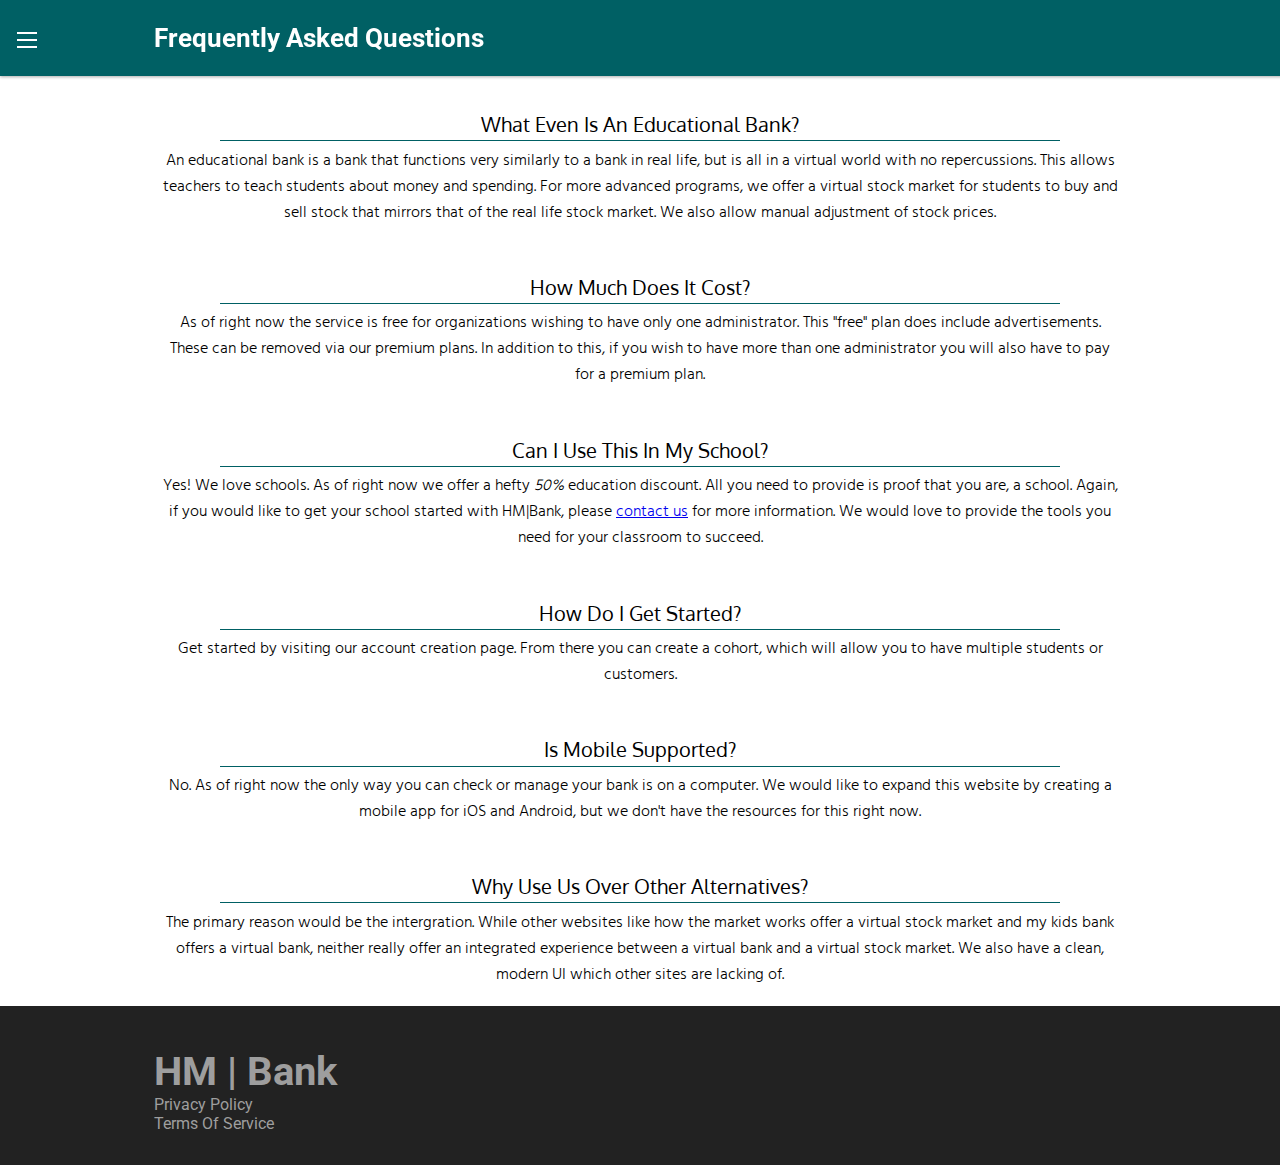
<file: faqprimo.html>
<!DOCTYPE html>
<html>
 <!-- Note: When Updating This Page Please Update The mobile Version too. Copy + paste will be just fine Don't Copy Pasta Anything but questions please -->
 <head>
   <meta charset="utf-8">
   <meta name="viewport" content="width=device-width">
   <title>HM Bank | FAQ</title>
   <link href="faq.css" rel="stylesheet" type="text/css" />
   <link href="https://fonts.googleapis.com/css?family=Hind+Siliguri|Roboto:100,300,400|Oxygen" rel="stylesheet">
   <link href="./topbar-sidebar.css" rel="stylesheet" type="text/css"/>
   <link href="https://fonts.googleapis.com/icon?family=Material+Icons"
     rel="stylesheet">
   <link href="footer.css" rel="stylesheet" type="text/css" />
 </head>
 <body>
   <!--Headbar/sidebar -->
   <div id="dim"></div>
   <div id="headbar">
     <h2>Frequently Asked Questions</h2>
   </div>
   <div id="sidebar">
     <ul>
       <li><a href="./index.html"><span class="material-icons" title="Your Home">home</span> Home</a></li>
       <li><a href="#" class="current"><span class="material-icons">question_answer</span> FAQ's</a></li>
       <li><a href="./create3-0.html"><span class="material-icons">add_circle</span> Create An Account</a></li>
       <li><a href="./login3-0.html"><span class="material-icons">lock_outline</span> Login</a></li>
     </ul>
     <div id="sidebar-btn">
       <span></span>
       <span></span>
       <span></span>
    </div>
   </div>
   <!-- Headbar.sidebar end -->
   <div id="main">
   <h2 class="faqhead top">What Even Is An Educational Bank?</h2>
   <p class="faqpar">An educational bank is a bank that functions very similarly to a bank in real life, but is all in a virtual world with no repercussions. This allows teachers to teach students about money and spending. For more advanced programs, we offer a virtual stock market for students to buy and sell stock that mirrors that of the real life stock market. We also allow manual adjustment of stock prices.</p>
   <h2 class="faqhead">How Much Does It Cost?</h2>
   <p class="faqpar">As of right now the service is free for organizations wishing to have only one administrator. This "free" plan does include advertisements. These can be removed via our premium plans. In addition to this, if you wish to have more than one administrator you will also have to pay for a premium plan.</p>
   <h2 class="faqhead">Can I Use This In My School?</h2>
   <p class="faqpar">Yes! We love schools. As of right now we offer a hefty <em>50%</em> education discount. All you need to provide is proof that you are, a school. Again, if you would like to get your school started with HM|Bank, please <a href="#">contact us</a> for more information. We would love to provide the tools you need for your classroom to succeed.</p>
   <h2 class="faqhead">How Do I Get Started?</h2>
   <p class="faqpar">Get started by visiting our account creation page. From there you can create a cohort, which will allow you to have multiple students or customers.</p>
   <h2 class="faqhead">Is Mobile Supported?</h2>
   <p class="faqpar">No. As of right now the only way you can check or manage your bank is on a computer. We would like to expand this website by creating a mobile app for iOS and Android, but we don't have the resources for this right now.</p>
   <h2 class="faqhead">Why Use Us Over Other Alternatives?</h2>
   <p class="faqpar">The primary reason would be the intergration. While other websites like how the market works offer a virtual stock market and my kids bank offers a virtual bank, neither really offer an integrated experience between a virtual bank and a virtual stock market. We also have a clean, modern UI which other sites are lacking of. </p>
   </div>

   <footer>
     <div class="f-wrapper">
       <h2>
         HM | Bank
       </h2>
       <ul class="f-list">
         <li><a href="./privacy.tos/privacy.html">Privacy Policy</a></li>
         <li><a href="#">Terms Of Service</a></li>
       </ul>
     </div>
   </footer>

   <script src="https://ajax.googleapis.com/ajax/libs/jquery/1.12.4/jquery.min.js"></script>
   <script>
   //jQuery Crap plox ignore
     $(document).ready(function(){
           $('#sidebar-btn').click(function(){
               $('#sidebar').toggleClass('active');
               $('#dim').toggleClass('active');
               $('#headbar').toggleClass('active');
           });
           $('#dim').click(function(){
               $('#sidebar').toggleClass('active');
               $('#dim').toggleClass('active');
               $('#headbar').toggleClass('active');
           });
       });
   </script>
 </body>
</html>
</file>
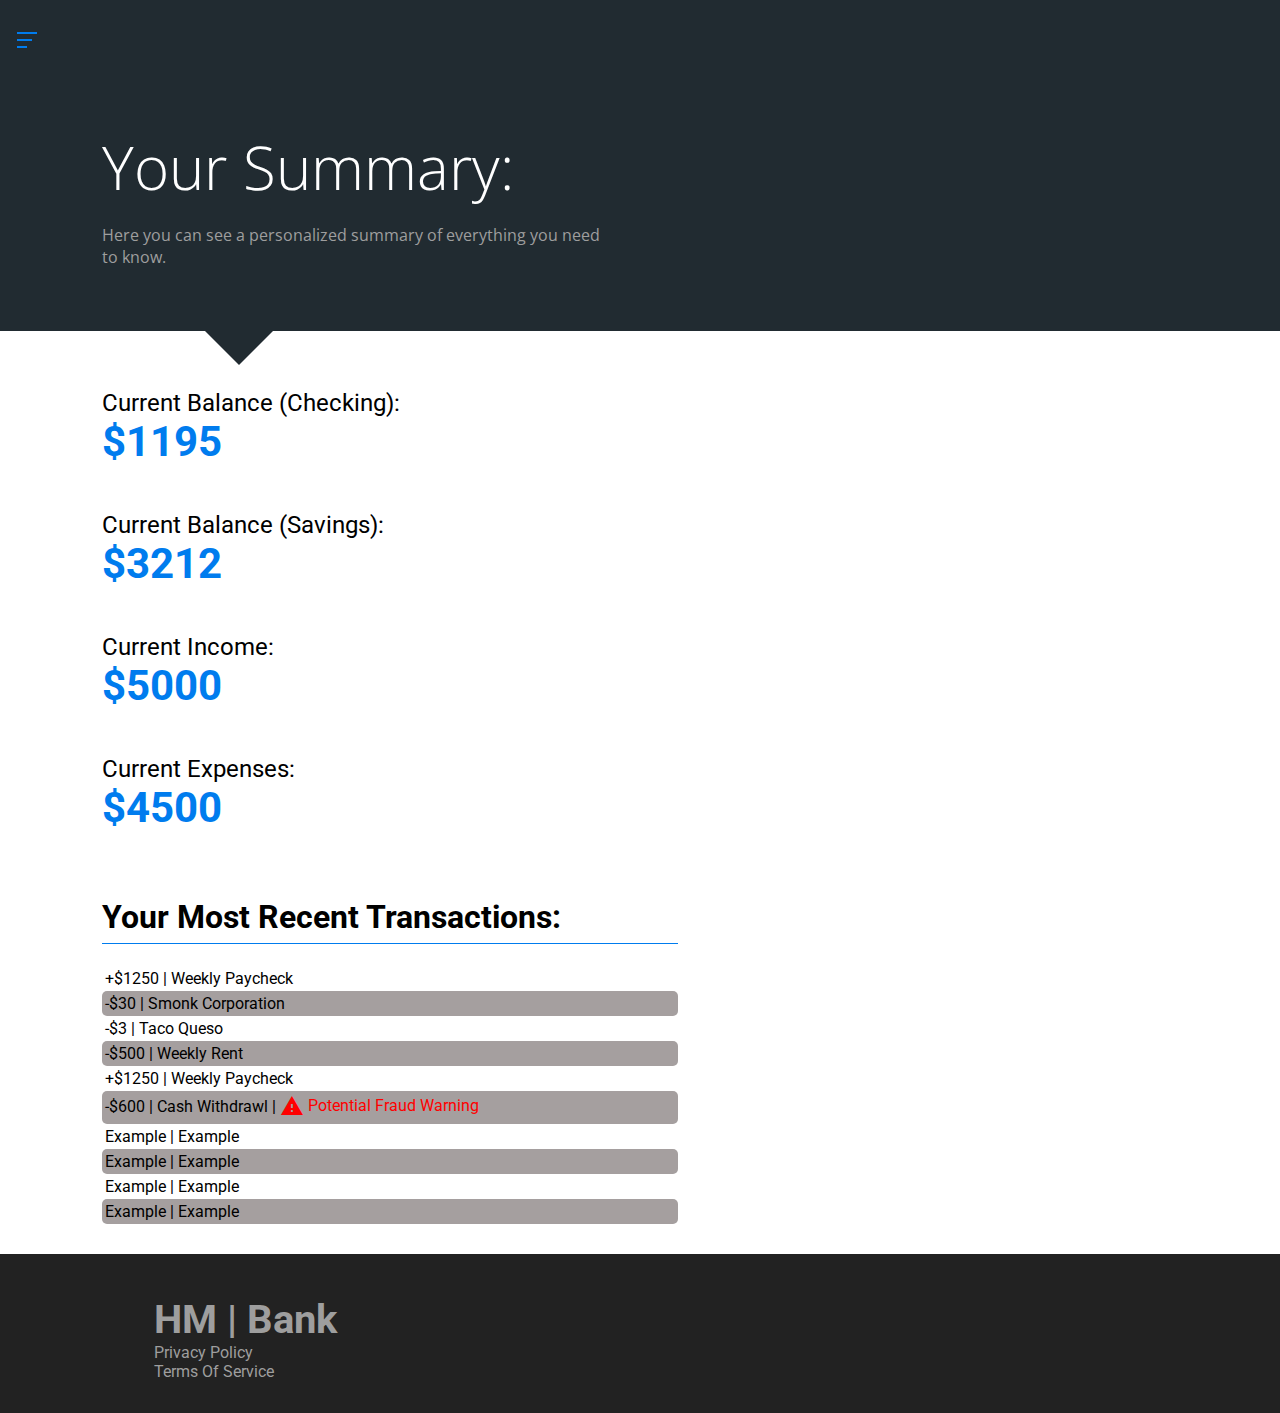
<file: homelgin.html>
<!DOCTYPE html>
<html>
  <head>
    <meta charset="utf-8">
    <meta name="viewport" content="width=device-width">
    <title>HM Bank | Your Home</title>
    <link href="topbar-sidebar.css" rel="stylesheet" type="text/css" />
    <link href="homelgin.css" rel="stylesheet" type="text/css" />
    <link href="https://fonts.googleapis.com/css?family=Open+Sans:300,400|Roboto:100,300,400|Oxygen" rel="stylesheet"/>
    <!-- !!! MATERIAL DESIGN ICONS IMPORT - VERY IMPORTANT !!! -->
    <link href="https://fonts.googleapis.com/icon?family=Material+Icons"
      rel="stylesheet"/>
    <link href="footer.css" rel="stylesheet" type="text/css" />
  </head>
  <body id="main">
    <div id="dim"></div>
    <div id="sidebar">
      <ul>
        <li><a href="#" class="current"><span class="material-icons">home</span> Your Summary</a></li>
        <li><a href="#"><span class="material-icons">trending_up</span> The Stock Market</a></li>
        <li><a href="#"><span class="material-icons">account_balance</span> Your Accounts</a></li>
        <li><a href="#"><span class="material-icons">add_circle_outline</span> Open A New Account</a></li>
        <li><a href="#"><span class="material-icons">settings</span> Settings</a></li>
        <li><a href="./index.html"><span class="material-icons">exit_to_app</span> Exit</a></li>
      </ul>
      <div id="sidebar-btn">
        <span></span>
        <span></span>
        <span></span>
     </div>
    </div>

    <div class="opening">
      <h1>Your Summary:</h1>
      <p>Here you can see a personalized summary of everything you need to know.</p>
    </div>
    <div class="arrow-down-open"></div>
    <div class="toptxt">
       <p>Current Balance (Checking):<br><b>$1195</b></p>
       <p>Current Balance (Savings):<br><b>$3212</b></p>
       <p>Current Income:<br><b>$5000</b></p>
       <p>Current Expenses:<br><b>$4500</b></p>
    </div>

    <div class="midtxt">
      <h1>Your Most Recent Transactions:</h1>
      <div class="transactions">
          <p>+$1250 | Weekly Paycheck</p>
          <p class="alt">-$30 | Smonk Corporation</p>
          <p>-$3 | Taco Queso</p>
          <p class="alt">-$500 | Weekly Rent</p>
          <p>+$1250 | Weekly Paycheck</p>
          <p class="alt">-$600 | Cash Withdrawl | <span class="fraa"><span class="material-icons">warning</span> Potential Fraud Warning</span></p>
          <p>Example | Example</p>
          <p class="alt">Example | Example</p>
          <p>Example | Example</p>
          <p class="alt">Example | Example</p>
      </div>
    </div>

    <footer>
      <div class="f-wrapper">
        <h2>
          HM | Bank
        </h2>
        <ul class="f-list">
          <li><a href="./privacy.tos/privacy.html">Privacy Policy</a></li>
          <li><a href="#">Terms Of Service</a></li>
        </ul>
      </div>
    </footer>

    <script src="https://ajax.googleapis.com/ajax/libs/jquery/1.12.4/jquery.min.js"></script>
    <script>
    //jQuery Crap plox ignore
      $(document).ready(function(){
    		$('#sidebar-btn').click(function(){
    			$('#sidebar').toggleClass('active');
    			$('#dim').toggleClass('active');
    			$('#headbar').toggleClass('active');
    		});
    		$('#dim').click(function(){
    			$('#sidebar').toggleClass('active');
    			$('#dim').toggleClass('active');
    			$('#headbar').toggleClass('active');
    		});
    	});
    </script>
  </body>
</html>
</file>
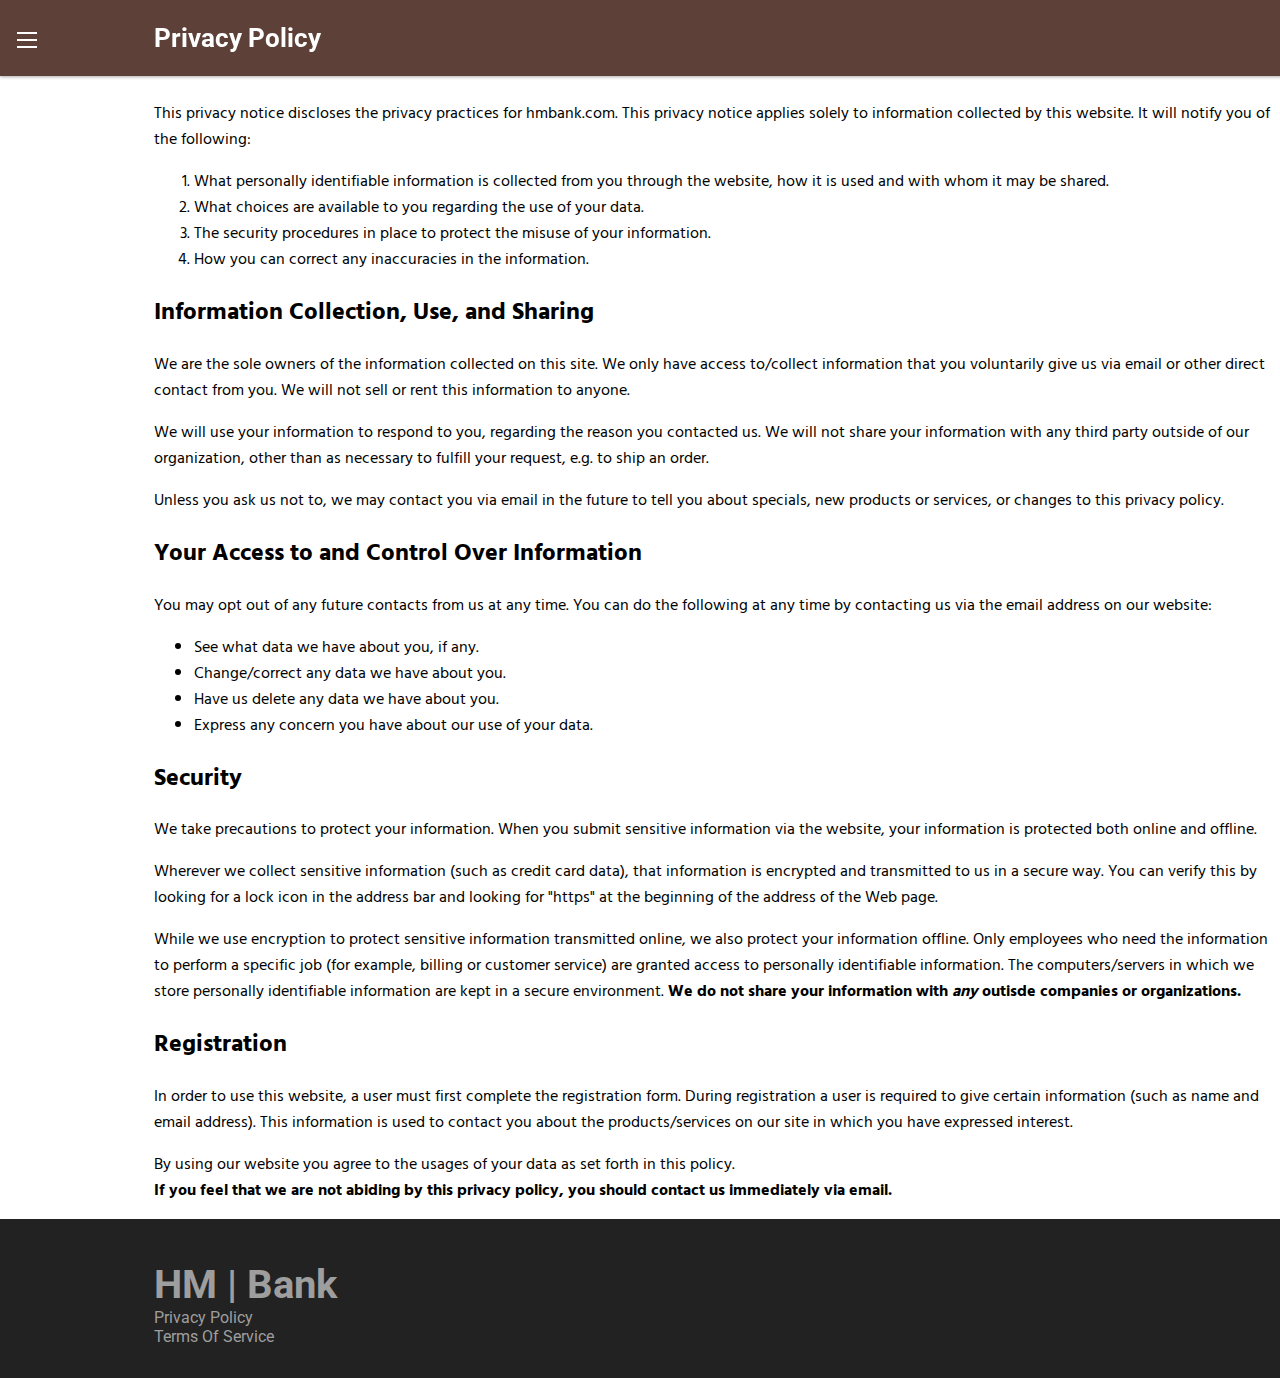
<file: privacy.tos/privacy.html>
<!DOCTYPE html>
<html>
  <head>
    <meta charset="utf-8">
    <meta name="viewport" content="width=device-width">
    <title>HM Bank | Privacy Policy</title>
    <link href="privacy.css" rel="stylesheet" type="text/css" />
    <link href="https://fonts.googleapis.com/css?family=Hind+Siliguri:100,400|Roboto:100,300,400" rel="stylesheet">
    <!-- !!! MATERIAL DESIGN ICONS IMPORT - VERY IMPORTANT !!! -->
    <link href="https://fonts.googleapis.com/icon?family=Material+Icons"
      rel="stylesheet">
    <link href="../topbar-sidebar.css" rel="stylesheet" type="text/css"/>
    <!-- !!! MATERIAL DESIGN ICONS IMPORT - VERY IMPORTANT !!! -->
    <link href="https://fonts.googleapis.com/icon?family=Material+Icons" rel="stylesheet">
    <link href="../footer.css" rel="stylesheet" type="text/css" />
  </head>
  <body id="main">
    <div id="dim"></div>
    <div id="headbar">
      <h2>Privacy Policy</h2>
    </div>
    <div id="sidebar">
      <ul>
        <li><a href="../index.html"><span class="material-icons" title="Your Home">home</span> Home</a></li>
        <li><a href="../faqprimo.html"><span class="material-icons">question_answer</span> FAQ's</a></li>
        <li><a href="../create3-0.html"><span class="material-icons">add_circle</span> Create An Account</a></li>
        <li><a href="../login3-0.html"><span class="material-icons">lock_outline</span> Login</a></li>
      </ul>
      <div id="sidebar-btn">
        <span></span>
        <span></span>
        <span></span>
     </div>
    </div>

    <!--This is the login screen-->
    <div id="pripol">
        <p style="margin-top: 100px">
            This privacy notice discloses the privacy practices for hmbank.com. This privacy notice applies solely to information collected by this website. It will notify you of the following:
            <ol>
                <li>What personally identifiable information is collected from you through the website, how it is used and with whom it may be shared.</li>
                <li>What choices are available to you regarding the use of your data.</li>
                <li>The security procedures in place to protect the misuse of your information.</li>
                <li>How you can correct any inaccuracies in the information.</li>
            </ol>
        </p>

        <h2>Information Collection, Use, and Sharing</h2>
        <p>We are the sole owners of the information collected on this site. We only have access to/collect information that you voluntarily give us via email or other direct contact from you. We will not sell or rent this information to anyone.</p>

        <p>We will use your information to respond to you, regarding the reason you contacted us. We will not share your information with any third party outside of our organization, other than as necessary to fulfill your request, e.g. to ship an order.</p>

        Unless you ask us not to, we may contact you via email in the future to tell you about specials, new products or services, or changes to this privacy policy.

        <h2>Your Access to and Control Over Information</h2>
        <p>You may opt out of any future contacts from us at any time. You can do the following at any time by contacting us via the email address on our website:</p>
            <ul>
                <li>See what data we have about you, if any.</li>
                <li>Change/correct any data we have about you.</li>
                <li>Have us delete any data we have about you.</li>
                <li>Express any concern you have about our use of your data.</li>
            </ul>

        <h2>Security</h2>
        <p>We take precautions to protect your information. When you submit sensitive information via the website, your information is protected both online and offline.</p>

        <p>Wherever we collect sensitive information (such as credit card data), that information is encrypted and transmitted to us in a secure way. You can verify this by looking for a lock icon in the address bar and looking for "https" at the beginning of the address of the Web page.</p>

        <p>While we use encryption to protect sensitive information transmitted online, we also protect your information offline. Only employees who need the information to perform a specific job (for example, billing or customer service) are granted access to personally identifiable information. The computers/servers in which we store personally identifiable information are kept in a secure environment. <b>We do not share your information with <i>any</i> outisde companies or organizations.</b></p>

        <h2>Registration</h2>
        <p>In order to use this website, a user must first complete the registration form. During registration a user is required to give certain information (such as name and email address). This information is used to contact you about the products/services on our site in which you have expressed interest.</p>

        <p>By using our website you agree to the usages of your data as set forth in this policy.
        <b><br />If you feel that we are not abiding by this privacy policy, you should contact us immediately via email.</b><p>
    </div>

    <footer>
      <div class="f-wrapper">
        <h2>
          HM | Bank
        </h2>
        <ul class="f-list">
          <li><a href="#" class="current">Privacy Policy</a></li>
          <li><a href="#">Terms Of Service</a></li>
        </ul>
      </div>
    </footer>

    <script src="https://ajax.googleapis.com/ajax/libs/jquery/1.12.4/jquery.min.js"></script>
    <script>
    //jQuery Crap plox ignore
      $(document).ready(function(){
    		$('#sidebar-btn').click(function(){
    			$('#sidebar').toggleClass('active');
    			$('#dim').toggleClass('active');
    			$('#headbar').toggleClass('active');
    		});
    		$('#dim').click(function(){
    			$('#sidebar').toggleClass('active');
    			$('#dim').toggleClass('active');
    			$('#headbar').toggleClass('active');
    		});
    	});
    </script>


    <script>
      const inputs = document.querySelectorAll('.input-container input');
      inputs.forEach((input) => {
      	input.addEventListener('focus', () => {
        	input.parentElement.classList.add('focused');
        })
        input.addEventListener('blur', () => {
        	input.parentElement.classList.remove('focused');
        })
      })
    </script>
  </body>
</html>
</file>
<file: faq.css>
#headbar{background-color:#006064}body{margin:0}#main{margin:0;background-color:white;background-position:center;background-repeat:no-repeat;background-attachment:fixed;text-align:center}.faqhead{font-family:'Oxygen';font-weight:400;color:black;display:inline-block;width:65vw;padding:0.35vh 0.35vw;margin-top:3vh;margin-bottom:0;font-size:125%;border-bottom-style:solid;border-bottom-width:thin;border-bottom-color:#006064}.faqhead.top{font-family:'Oxygen';font-weight:400;color:black;display:inline-block;width:65vw;padding:0.35vh 0.35vw;margin-top:12vh;margin-bottom:0;font-size:125%;border-bottom-style:solid;border-bottom-width:thin;border-bottom-color:#006064}.faqpar{font-family:'Hind Siliguri';font-weight:100;color:black;display:inline-block;width:75vw;padding:0.35vh 0.35vw;margin-top:0.25vh;border-bottom-left-radius:7px;border-bottom-right-radius:7px}.material-icons{font-family:'Material Icons';font-size:16px;vertical-align:middle;display:inline-block;padding-bottom:3px}
</file>
<file: topbar-sidebar.css>
@import url("https://fonts.googleapis.com/css?family=Roboto:300,400");#headbar{position:fixed;top:0;left:0;width:100vw;color:white;padding:2px 0 2px 12vw;font-family:'Roboto';transition:padding 200ms;transition-timing-function:cubic-bezier(0.4, 0, 0.2, 1);box-shadow:0 1px 3px rgba(0,0,0,0.33),0 0 0 rgba(0,0,0,0.66);z-index:20;font-size:17px}#headbar.active{padding:2px 0 2px 24.25vw;transition:padding 200ms;transition-timing-function:cubic-bezier(0.4, 0, 0.2, 1)}#dim{background-color:rgba(0,0,0,1e-009)}#dim.active{position:fixed;top:0;left:0;width:100vw;height:100vh;background-color:rgba(0,0,0,0.5);z-index:15;transition:all 200ms;transition-timing-function:cubic-bezier(0.4, 0, 0.2, 1)}#sidebar{background-color:#f5f5f5;width:14.2vw;height:100%;display:block;position:fixed;left:-14.2vw;top:0;transition-property:all;transition-duration:200ms;transition-timing-function:cubic-bezier(0.4, 0, 0.2, 1);visibility:hidden;z-index:20}#sidebar.active{left:0;visibility:visible}#sidebar ul{margin:0;padding:0;overflow:hidden}#sidebar ul li{list-style:none}#sidebar ul li a{text-decoration:none;font-family:'Roboto';border-bottom:1px solid #d5d5d5;display:inline-block;width:12vw;padding:1.5vh 1.1vw;color:#616161;font-size:14px;transition:all 200ms;transition-timing-function:cubic-bezier(0.4, 0, 0.2, 1)}#sidebar ul li a.current{font-weight:700}#sidebar ul li a:hover{background-color:#d5d5d5;transition:all 200ms;transition-timing-function:cubic-bezier(0.4, 0, 0.2, 1)}#sidebar-btn{display:inline-block;width:20px;height:15px;cursor:pointer;margin-left:20px;position:absolute;top:32px;left:14vw;z-index:10;visibility:visible}#sidebar-btn span{color:white;height:2px;background-color:white;margin-bottom:5px;display:block;cursor:pointer;z-index:10;visibility:visible}.material-icons{font-family:'Material Icons';font-size:16px;vertical-align:middle;display:inline-block;padding-bottom:3px}
</file>
<file: footer.css>
footer{background-color:#222;padding-top:1vh;padding-bottom:1.75vh;padding-left:12vw;margin:0}footer h2{color:#9e9e9e;font-size:40px;font-family:'Roboto';margin-bottom:0}footer ul{list-style-type:none;list-style-position:inside;margin-left:0;padding-left:0;margin-top:0}footer ul li{list-style-type:none;list-style-position:inside;margin-left:0;padding-left:0}footer ul li a{color:#9e9e9e;text-decoration:none;font-family:'Roboto';transition-property:color;transition-duration:200ms;transition-timing-function:cubic-bezier(0.4, 0, 0.2, 1)}footer ul li a:hover{color:white;text-decoration:none;font-family:'Roboto';transition-property:color;transition-duration:200ms;transition-timing-function:cubic-bezier(0.4, 0, 0.2, 1)}
</file>
<file: homelgin.css>
#main{margin:0;padding:0}#sidebar-btn span{color:white;height:2px;background-color:#007cee;margin-bottom:5px;display:block;cursor:pointer;z-index:10}#sidebar-btn span:nth-child(2){color:white;height:2px;width:75%;background-color:#007cee;margin-bottom:5px;display:block;cursor:pointer;z-index:10}#sidebar-btn span:nth-child(3){color:white;height:2px;width:50%;background-color:#007cee;margin-bottom:5px;display:block;cursor:pointer;z-index:10}.opening{background-color:#212b31}.opening h1{margin-top:0;font-family:'Open Sans';font-weight:300;font-size:60px;padding-left:8vw;padding-top:14vh;margin-bottom:0;color:white}.opening p{font-family:'Open Sans';font-weight:400;padding-left:8vw;max-width:40vw;color:#9e9e9e;padding-bottom:7vh;margin-bottom:0}.toptxt{display:inline-block;margin-left:8vw;width:45vw}.toptxt h1{font-size:300%;color:black;font-family:'Robto';padding-bottom:0.75vh;padding-right:5vw;border-bottom-color:#007cee;border-bottom-style:solid;border-bottom-width:thin}.toptxt p{font-family:'Roboto';font-size:150%;margin-bottom:5vh}.toptxt p b{font-size:175%;color:#007cee}.midtxt{margin-left:8vw;width:45vw}.midtxt h1{color:black;font-family:'Roboto';padding-bottom:0.75vh;padding-right:5vw;border-bottom-color:#007cee;border-bottom-style:solid;border-bottom-width:thin}.midtxt p{font-family:'Roboto';margin:0;padding:3px}.alt{background-color:#A59F9F;padding:3px;margin:0;border-radius:5px}.midtxt p.final{padding-bottom:30px;border-bottom-width:1px;border-bottom-color:white;border-bottom-style:solid}.fraa{color:red}.transactions{margin-bottom:30px}.arrow-down-open{width:0;height:0;border-left:34px solid transparent;border-right:34px solid transparent;border-top:34px solid #212b31;margin-left:16vw}.material-icons{font-family:'Material Icons';font-size:16px;vertical-align:middle;display:inline-block;padding-bottom:3px}
</file>
<file: privacy.tos/privacy.css>
#main {
    margin: 0;
    padding: 0;
}

#headbar {
    background-color: #5d4037;
}

#pripol {
    font-family: 'Hind Siliguri', sans-serif;
    padding-left: 12vw;
    margin-top: 0;
    margin-bottom: 0;
}

#pripol p {
    margin-top: 10px;
}
</file>
